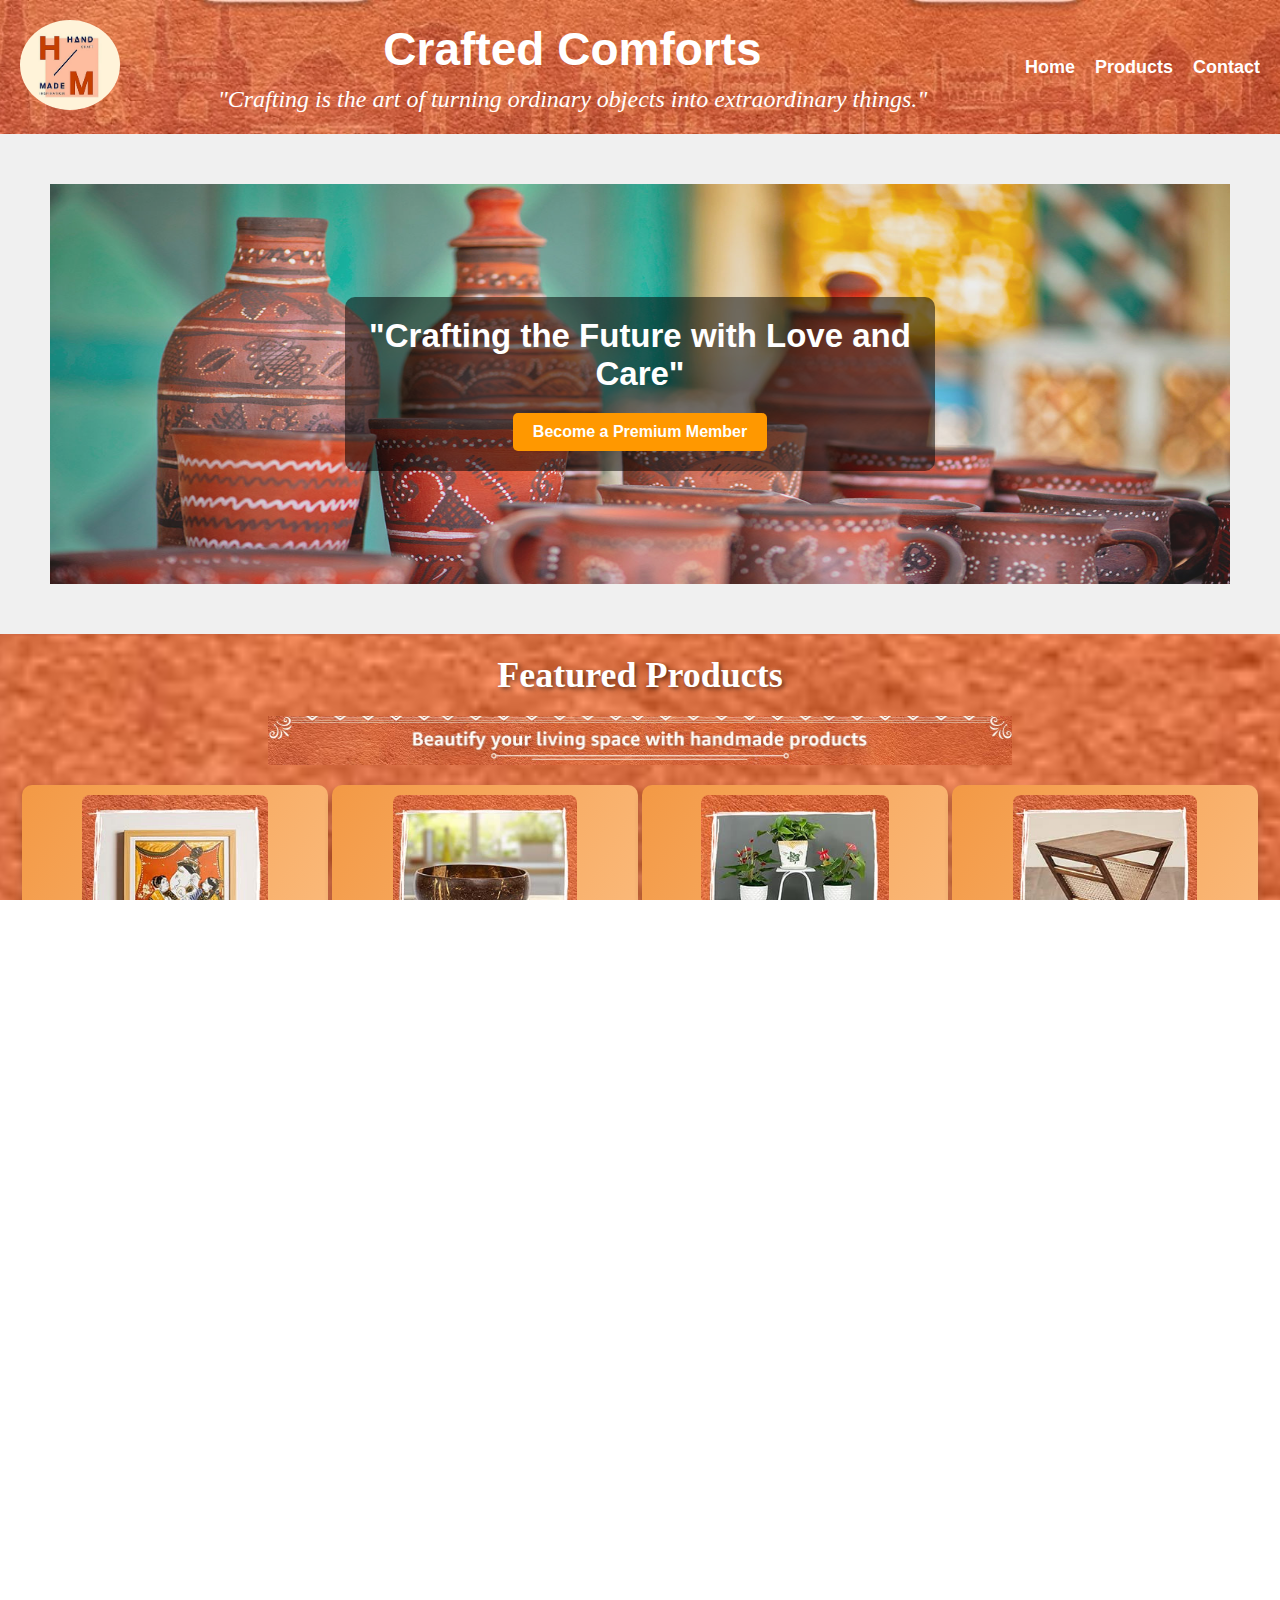
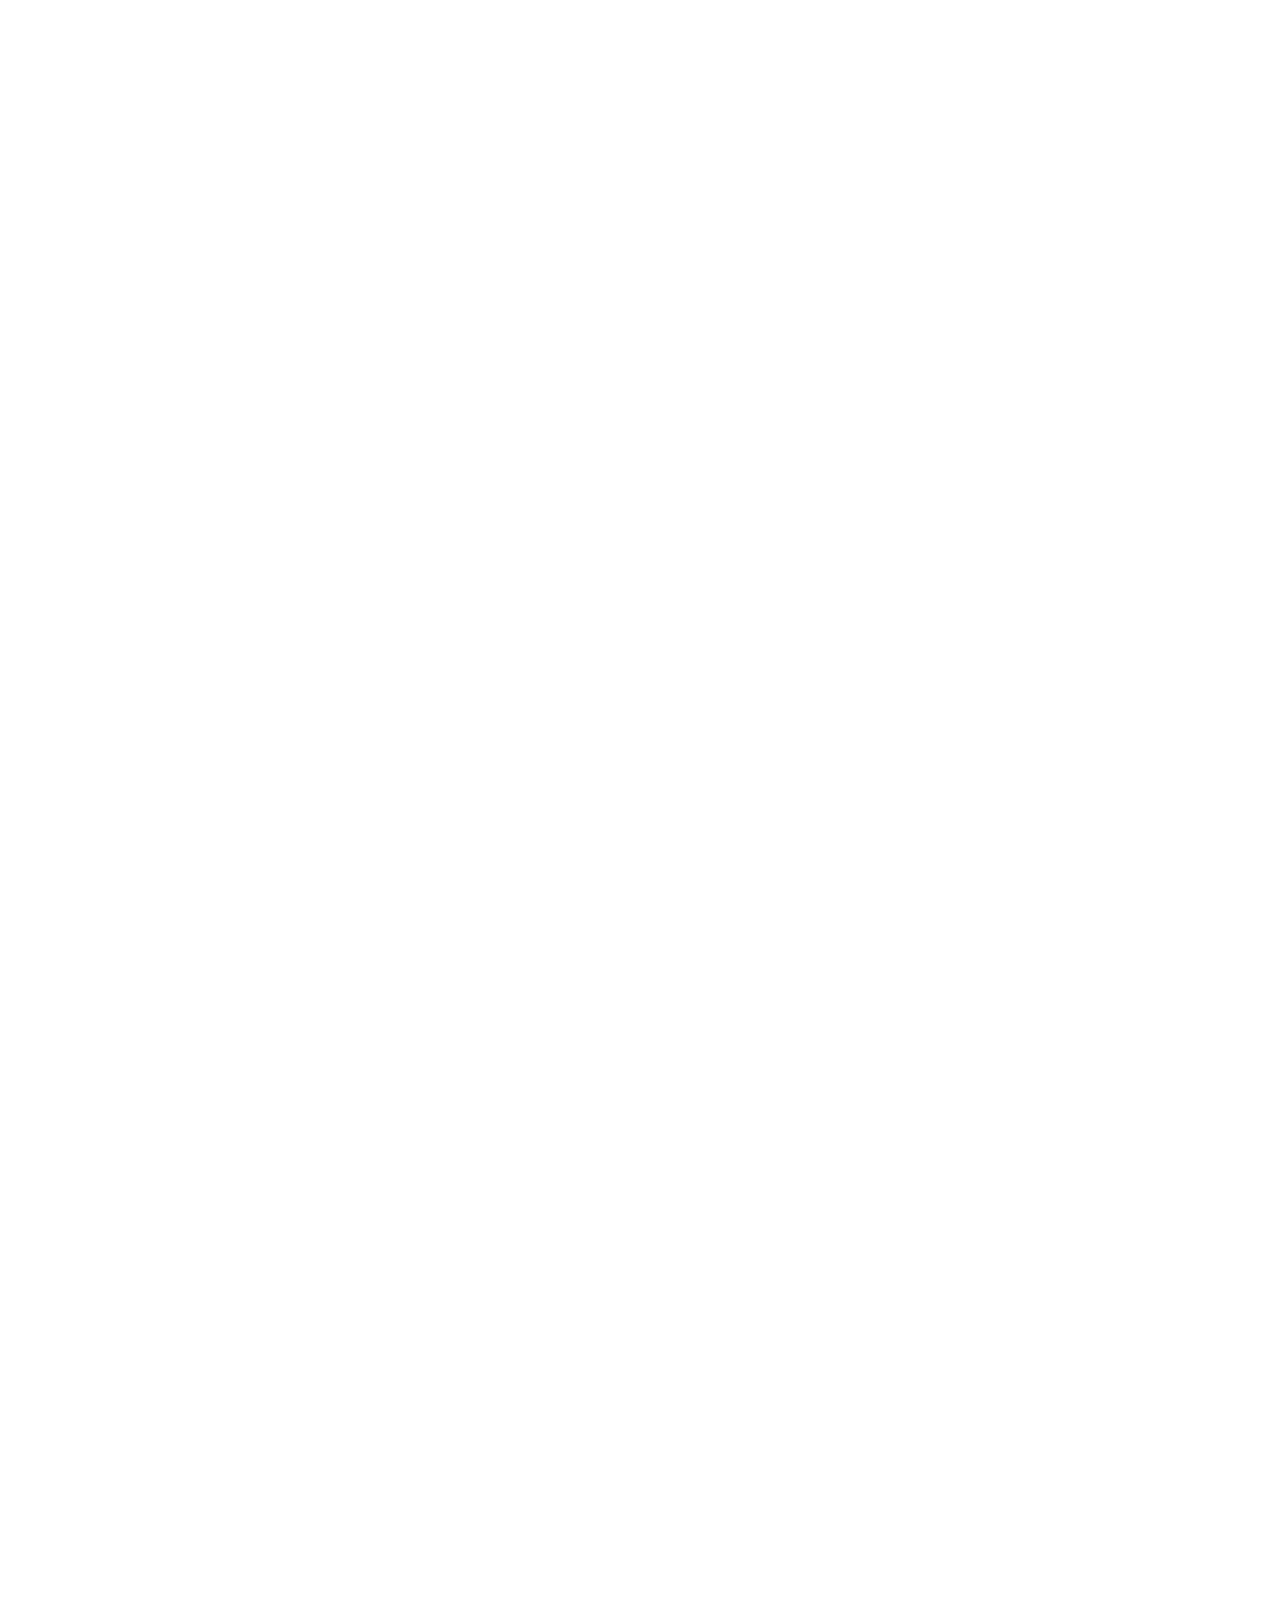
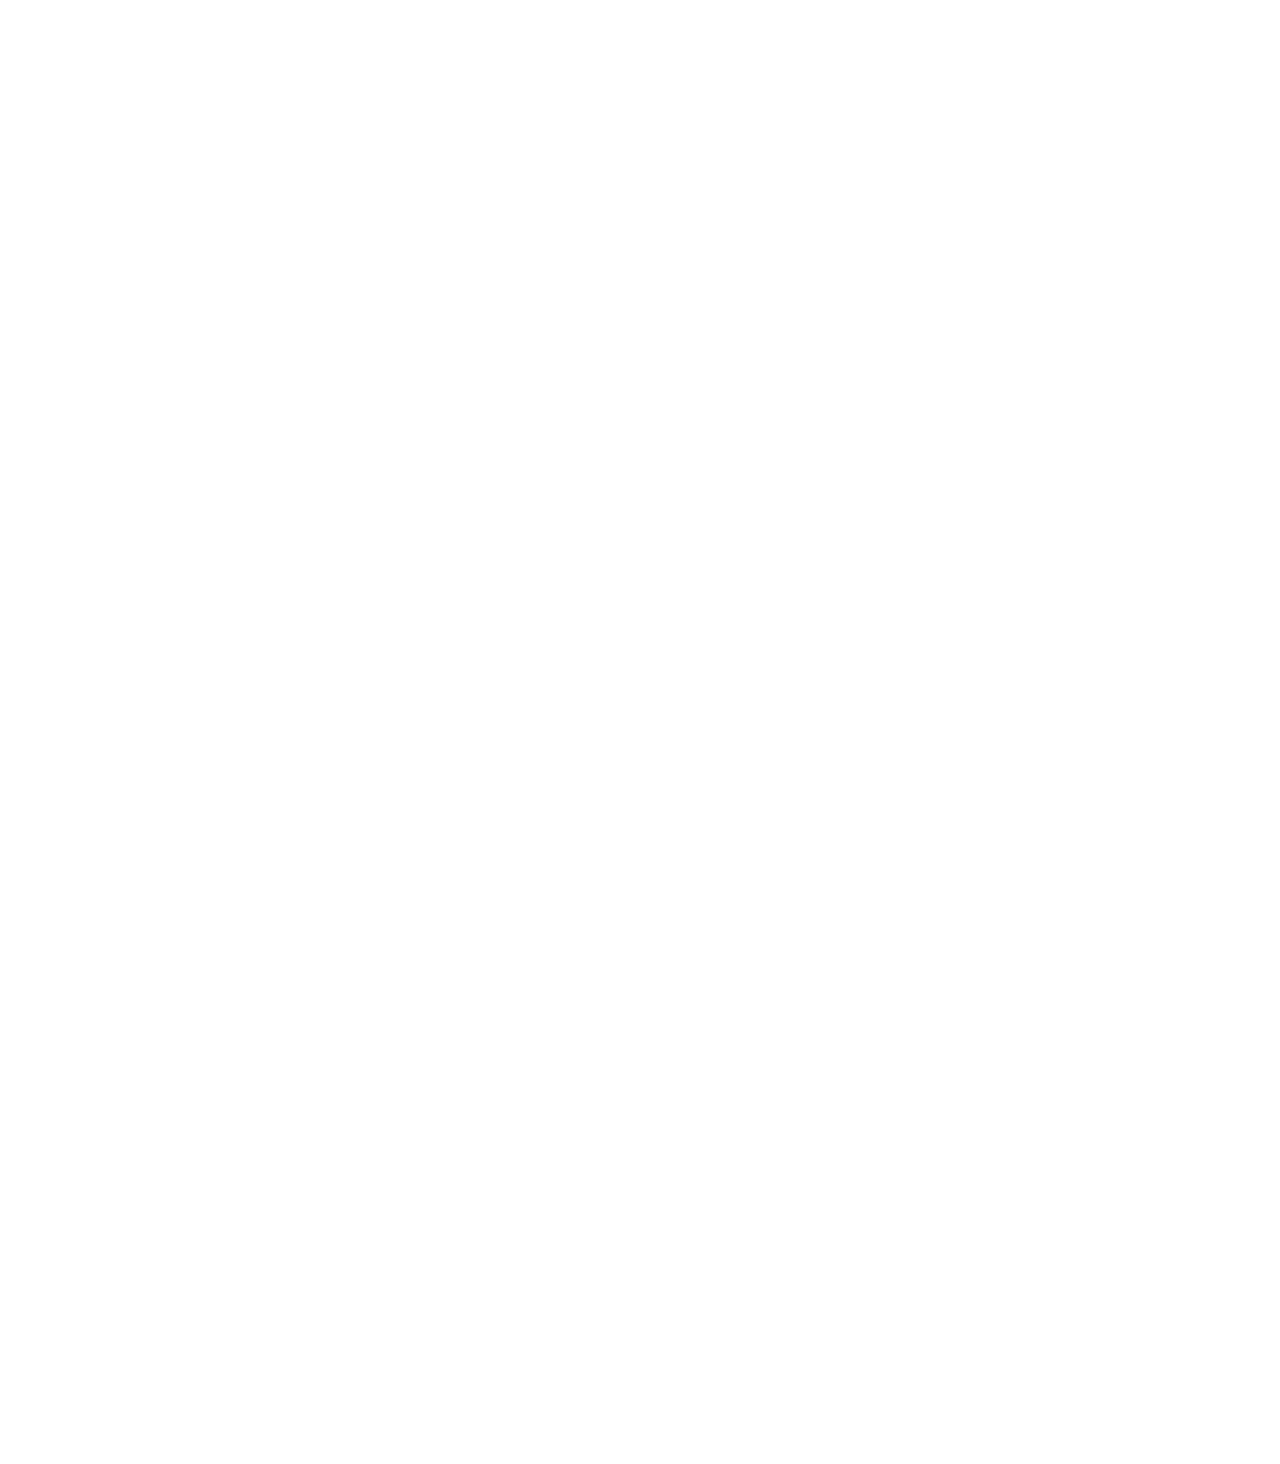
<file: index.html>
<!DOCTYPE html>
<html lang="en">
<head>
    <meta charset="UTF-8">
    <meta name="viewport" content="width=device-width, initial-scale=1.0"> <!-- This line here -->
    <title>Handmade Crafts</title>
    
    <link rel="stylesheet" href="styles.css">
</head>
<body>
        <header>
            <div class="logo">
                <img src="images/logo.jpg" alt="Logo">
            </div>
            <div class="title">
                <h1>Crafted Comforts</h1>
                <p class="quote">"Crafting is the art of turning ordinary objects into extraordinary things."</p>
            </div>
            <nav>
                <ul> 
                    <li><a href="#home">Home</a></li>
                    <li><a href="#new-arrivals">Products</a></li>
                    <li><a href="#contact">Contact</a></li>
    
                </ul>
            </nav>
        </header>

    <!-- Home Section -->
    <section id="home">
        <!-- Hero Section -->
        <div class="hero">
            <div class="hero-image">
                <img src="images/hero.jpg" alt="Handmade Crafts Image">
                <div class="hero-overlay">
                    <h2>"Crafting the Future with Love and Care"</h2>
                    <a href="#" class="cta-button">Become a Premium Member</a>
                </div>
            </div>
        </div>
    </section>

        <!-- Featured Products Section -->
        <section id="featured">
            <div class="featured-header">
                <h1 class="featured-title">Featured Products</h1>
                <img src="images/feature_title.jpg" alt="Featured Header Image">
            </div>
            <div class="featured-items">
                <div class="featured-item">
                    <a href="product1.html">
                        <img src="images/p1.jpg" alt="Product 1">
                    </a>
                    <p><i><b>"In the chaos of life, find your calm with this beautiful creation."</b></i></p>
                    <p>Discover affordable artistry with this handcrafted wooden vase, adding natural elegance and timeless beauty to any decor while supporting sustainable craftsmanship.</p>
                </div>
                <div class="featured-item">
                    <a href="product2.html">
                        <img src="images/p2.jpg" alt="Product 2">
                    </a>
                    <p><i><b>"In every mealtime tale, these essentials never fail."</b></i></p>
                    <p>Discover artistry in this handcrafted wooden vase, adding natural elegance and timeless beauty to any decor while supporting sustainable craftsmanship.</p>
                </div>
                <div class="featured-item">
                    <a href="product3.html">
                        <img src="images/p3.jpg" alt="Product 3">
                    </a>
                    <p><i><b>"Awaken your space with nature's grace, where plants and planters bring peace to every corner."</b></i></p>
                    <p>Explore the beauty of nature with our meticulously selected plants and artisan-crafted planters, enhancing your space with greenery that complements any style.</p>
                </div>
                <div class="featured-item">
                    <a href="product4.html">
                        <img src="images/p4.jpg" alt="Product 4">
                    </a>
                    <p><i><b>"Where quality meets design, furniture that makes living worthwhile."</b></i></p>
                    <p>Experience the art of living with furniture that embodies craftsmanship, creating spaces that resonate with comfort, luxury, and personal expression.</p>
                </div>                
            </div>
        </section>

       
   <!-- new-arrivals section -->
        <section id="new-arrivals">
            <h2 class="section-title">New Arrivals</h2>
            <div class="new-products-container">
                <button class="scroll-button left-button">&#9664;</button>
                <div class="new-products-scroll">
                    <div class="new-product">
                        <img src="images/new_a8.jpg" alt="New Product 1">
                        <h3>Vase</h3>
                        <p>$50.99</p>
                        <p>⭐⭐⭐⭐⭐</p>
                        <button class="add-to-cart" data-name="Vase" data-price="50.99">Add to Cart</button>
                    </div>
                    
                    <div class="new-product">
                        
                        <img src="images/new_a2.jpg" alt="New Product 2">
                        <h3>Carpet</h3>
                        <p>$29.99</p>
                        <p>⭐⭐⭐⭐</p>
                        <button class="add-to-cart" data-name="Carpet" data-price="29.99">Add to Cart</button>
                    </div>
                    <div class="new-product">
                        <img src="images/new_a3.jpg" alt="New Product 3">
                        <h3>Wooden Vessel</h3>
                        <p>$39.99</p>
                        <p>⭐⭐⭐⭐⭐</p>
                        <button class="add-to-cart" data-name="Wooden Vessel" data-price="39.99">Add to Cart</button>
                    </div>
                    <div class="new-product">
                        <img src="images/new_a1.jpg" alt="New Product 4">
                        <h3>Moonj Basketry</h3>
                        <p>$49.99</p>
                        <p>⭐⭐⭐⭐⭐</p>
                        <button class="add-to-cart" data-name="Moonj Basketry" data-price="49.99">Add to Cart</button>
                    </div>
                    <div class="new-product">
                        <img src="images/new_a7.jpg" alt="New Product 5">
                        <h3>Pen stand</h3>
                        <p>$19.99</p>
                        <p>⭐⭐⭐</p>
                        <button class="add-to-cart" data-name="Pen stand" data-price="19.99">Add to Cart</button>
                    </div>
                    <div class="new-product">
                        <img src="images/new_a6.jpg" alt="New Product 6">
                        <h3>Showpiece</h3>
                        <p>$51.99</p>
                        <p>⭐⭐⭐⭐</p>
                        <button class="add-to-cart" data-name="Showpiece" data-price="51.99">Add to Cart</button>
                    </div>
                    <div class="new-product">
                        <img src="images/new_a4.jpg" alt="New Product 7">
                        <h3>Carpet</h3>
                        <p>$79.99</p>
                        <p>⭐⭐⭐⭐⭐</p>
                        <button class="add-to-cart" data-name="Carpet" data-price="79.99">Add to Cart</button>
                    </div>
                    <div class="new-product">
                        <img src="images/new_a5.jpg" alt="New Product 8">
                        <h3>Musician Key Holder</h3>
                        <p>$89.99</p>
                        <p>⭐⭐⭐⭐</p>
                        <button class="add-to-cart" data-name="Musician Key Holder" data-price="89.99">Add to Cart</button>
                    </div>
                </div>
                <button class="scroll-button right-button">&#9654;</button>
            </div>
            
        </section>
  

        <!-- About Us Section -->
        <section class="about">
            <div class="image-slider">
                <img src="images/ab1.jpg" alt="Slider Image 1">
                <img src="images/ab2.jpg" alt="Slider Image 2">
                <img src="images/ab3.jpg" alt="Slider Image 2">
                <img src="images/ab4.jpg" alt="Slider Image 2">
                <img src="images/ab5.jpg" alt="Slider Image 3">
            </div>
            <div class="text-box">
                <h2>About Us</h2>
                <p>Welcome to <b>"Crafted Comforts"</b>, where creativity and craftsmanship converge. We are passionate artisans dedicated to crafting unique handmade items that add charm and beauty to everyday life. Each piece is meticulously created with love and attention to detail, showcasing our commitment to quality.</p>
                <br>
                <p>Our collection spans a diverse range of handmade crafts, including intricately woven textiles and delicately sculpted ceramics, all crafted from the finest materials with expert skill. We believe in the inherent beauty of handmade goods—they tell stories, evoke emotions, and forge connections with the hands that created them.</p>
                <br>
                <p>Whether you're searching for a meaningful gift or a special treat for yourself, our carefully curated selection offers something for every occasion and style. Explore our online gallery to discover our latest creations, each designed to inspire and delight.</p>
                <br>
                <p>Thank you for visiting <b>Crafted Comforts</b>. We invite you to experience the artistry of handmade crafts and to enjoy the satisfaction of owning something truly unique. For inquiries or custom orders, please don't hesitate to contact us. We look forward to hearing from you and helping you find the perfect piece.</p>
            </div>
        </section>
   

    <!-- Products Section -->
    <section id="products">
        <h2 id="products-title">Products</h2>
        <div class="product-grid">
            <div class="product-item">
                <img src="images/sec4.jpg" alt="Product 1">
            </div>
            <div class="product-item">
                <img src="images/sec2.jpg" alt="Product 2">
            </div>
            <div class="product-item">
                <img src="images/sec1.jpg" alt="Product 3">
            </div>
            <div class="product-item">
                <img src="images/sec3.jpg" alt="Product 4">
            </div>
        </div>
    </section>
    
    <!-- contact section -->
    <section id="contact">
        <h2>Contact</h2>
        <p>Contact us for more information.</p>
        <form id="contact-form">
            <label for="name">Name</label>
            <input type="text" id="name" name="name" placeholder="Enter your Name">
    
            <label for="email">Email</label>
            <input type="email" id="email" name="email" placeholder="Enter the Email">
    
            <label for="message">Message</label>
            <textarea id="message" name="message" rows="4" placeholder="We'd love to hear from you. Please fill out the message box"></textarea>
    
            <button type="submit">Submit</button>
        </form>
    </section>


    <!-- footer section -->
    <footer>
        <div class="social-icons">
            <a href="https://www.facebook.com/yourpage" target="_blank" rel="noopener noreferrer">
                <img src="images/fb.png" alt="Facebook" class="social-media-icon" data-platform="Facebook">
            </a>
            <a href="https://www.instagram.com/yourpage" target="_blank" rel="noopener noreferrer">
                <img src="images/ig.jpeg" alt="Instagram" class="social-media-icon" data-platform="Instagram">
            </a>
            <a href="https://twitter.com/yourpage" target="_blank" rel="noopener noreferrer">
                <img src="images/tw.png" alt="Twitter" class="social-media-icon" data-platform="Twitter">
            </a>
        </div>
        <a href="#" id="back-to-top" aria-label="Back to top">Back to Top</a>
    </footer>
    
    <script src="scripts.js"></script>
</body>
</html>
</file>
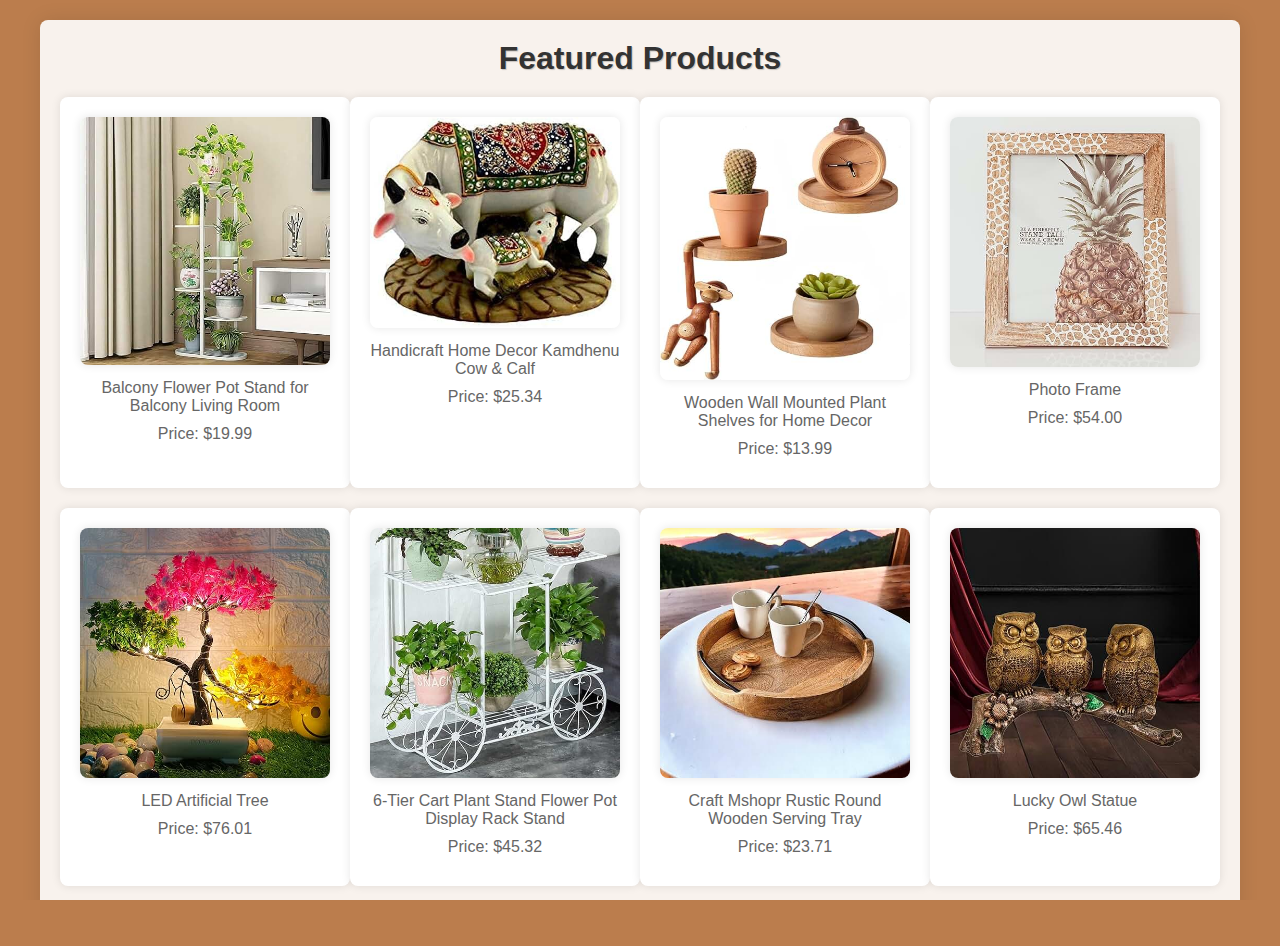
<file: product1.html>
<!DOCTYPE html>
<html lang="en">
<head>
    <meta charset="UTF-8">
    <meta name="viewport" content="width=device-width, initial-scale=1.0">
    <title>Product 1 - Details</title>
    <link rel="stylesheet" href="styles.css">
    <style>
        * {
            margin: 0;
            padding: 0;
            box-sizing: border-box;
        }

        body {
            font-family: Arial, sans-serif;
            background-color: #bb7d4d;
            color: #333;
            background-image: url('https://source.unsplash.com/1600x900/?product');
            background-size: cover;
            background-position: center;
        }

        .container {
            max-width: 1200px;
            margin: 20px auto;
            padding: 20px;
            background-color: rgba(255, 255, 255, 0.9);
            border-radius: 8px;
            box-shadow: 0 0 20px rgba(0, 0, 0, 0.1);
            overflow: hidden;
        }

        .row {
            display: flex;
            justify-content: space-between;
            margin-bottom: 20px;
        }

        .card {
            flex: 1;
            background-color: #fff;
            padding: 20px;
            border-radius: 8px;
            box-shadow: 0 0 10px rgba(0, 0, 0, 0.1);
            transition: transform 0.3s ease;
        }

        .card:hover {
            transform: translateY(-5px);
        }

        .card img {
            width: 100%;
            border-radius: 8px;
            margin-bottom: 10px;
            box-shadow: 0 0 10px rgba(0, 0, 0, 0.1);
        }

        .card-details {
            text-align: center;
        }

        .card-details p {
            margin-bottom: 10px;
            color: #666;
        }

        h1 {
            text-align: center;
            margin-bottom: 20px;
            color: #333;
            text-shadow: 1px 1px 1px rgba(0, 0, 0, 0.2);
        }
    </style>
</head>
<body>
    <div class="container">
        <h1>Featured Products</h1>
        <div class="row">
            <div class="card">
                <img src="images/home_decor1.jpg" alt="Product 1">
                <div class="card-details">
                    <p>Balcony Flower Pot Stand for Balcony Living Room</p>
                    <p>Price: $19.99</p>
                </div>
            </div>
            <div class="card">
                <img src="images/home_decor2.jpg" alt="Product 2">
                <div class="card-details">
                    <p>Handicraft Home Decor Kamdhenu Cow & Calf</p>
                    <p>Price: $25.34</p>
                </div>
            </div>
            <div class="card">
                <img src="images/home_decor3.jpg" alt="Product 3">
                <div class="card-details">
                    <p>Wooden Wall Mounted Plant Shelves for Home Decor</p>
                    <p>Price: $13.99</p>
                </div>
            </div>
            <div class="card">
                <img src="images/home_decor4.jpg" alt="Product 4">
                <div class="card-details">
                    <p>Photo Frame</p>
                    <p>Price: $54.00</p>
                </div>
            </div>
        </div>
        <div class="row">
            <div class="card">
                <img src="images/home_decor5.jpg" alt="Product 5">
                <div class="card-details">
                    <p>LED Artificial Tree</p>
                    <p>Price: $76.01</p>
                </div>
            </div>
            <div class="card">
                <img src="images/home_decor6.jpg" alt="Product 6">
                <div class="card-details">
                    <p>6-Tier Cart Plant Stand Flower Pot Display Rack Stand</p>
                    <p>Price: $45.32</p>
                </div>
            </div>
            <div class="card">
                <img src="images/home_decor7.jpg" alt="Product 7">
                <div class="card-details">
                    <p>Craft Mshopr Rustic Round Wooden Serving Tray</p>
                    <p>Price: $23.71</p>
                </div>
            </div>
            <div class="card">
                <img src="images/home_decor8.jpg" alt="Product 8">
                <div class="card-details">
                    <p>Lucky Owl Statue</p>
                    <p>Price: $65.46</p>
                </div>
            </div>
        </div>
    </div>
</body>
</html>
</file>
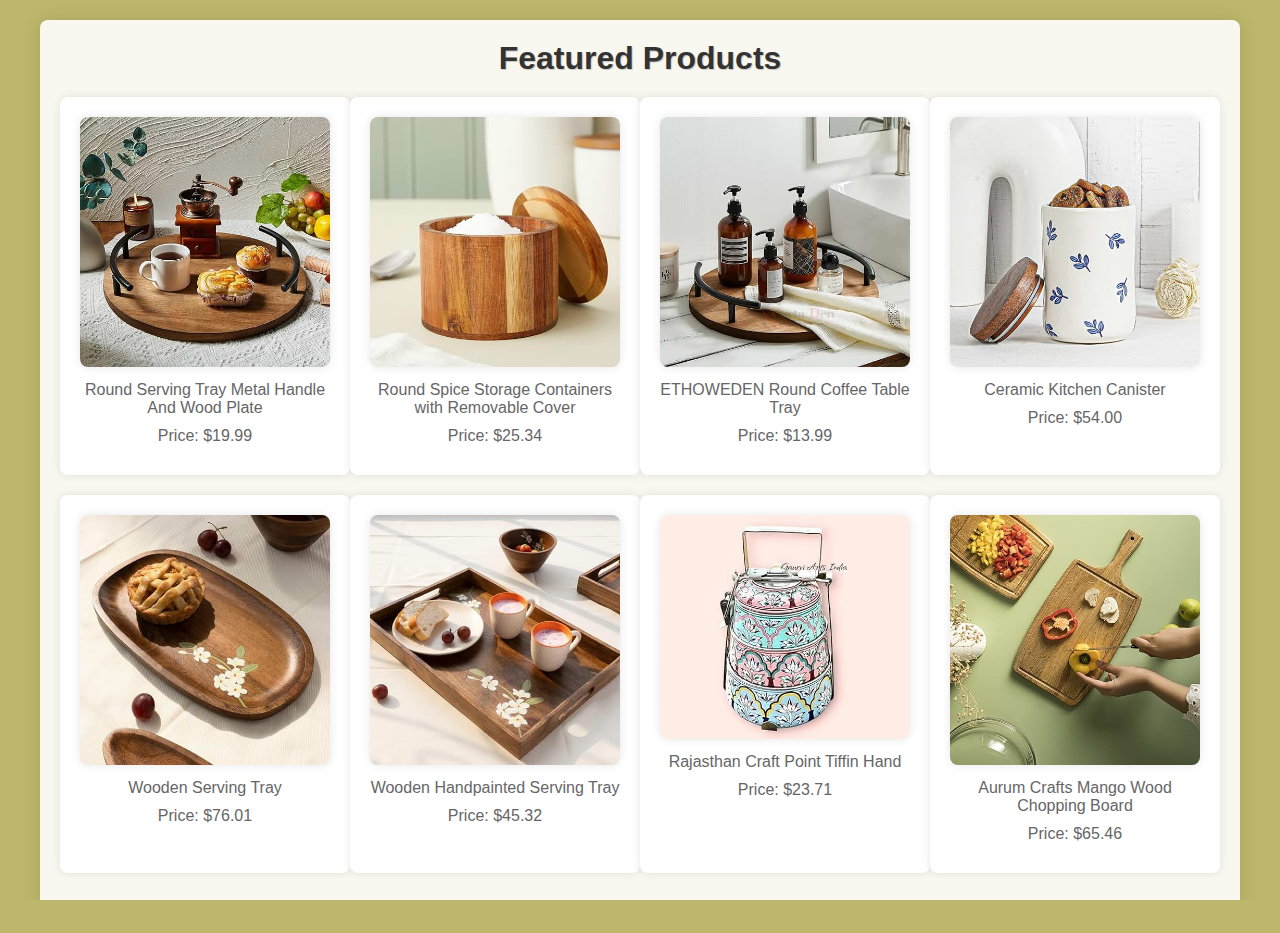
<file: product2.html>
<!DOCTYPE html>
<html lang="en">
<head>
    <meta charset="UTF-8">
    <meta name="viewport" content="width=device-width, initial-scale=1.0">
    <title>Product 2 - Details</title>
    <link rel="stylesheet" href="styles.css">
    <style>
        * {
            margin: 0;
            padding: 0;
            box-sizing: border-box;
        }

        body {
            font-family: Arial, sans-serif;
            background-color: darkkhaki;
            color: #333;
            background-image: url('https://source.unsplash.com/1600x900/?product');
            background-size: cover;
            background-position: center;
        }

        .container {
            max-width: 1200px;
            margin: 20px auto;
            padding: 20px;
            background-color: rgba(255, 255, 255, 0.9);
            border-radius: 8px;
            box-shadow: 0 0 20px rgba(0, 0, 0, 0.1);
            overflow: hidden;
        }

        .row {
            display: flex;
            justify-content: space-between;
            margin-bottom: 20px;
        }

        .card {
            flex: 1;
            background-color: #fff;
            padding: 20px;
            border-radius: 8px;
            box-shadow: 0 0 10px rgba(0, 0, 0, 0.1);
            transition: transform 0.3s ease;
        }

        .card:hover {
            transform: translateY(-5px);
        }

        .card img {
            width: 100%;
            border-radius: 8px;
            margin-bottom: 10px;
            box-shadow: 0 0 10px rgba(0, 0, 0, 0.1);
        }

        .card-details {
            text-align: center;
        }

        .card-details p {
            margin-bottom: 10px;
            color: #666;
        }

        h1 {
            text-align: center;
            margin-bottom: 20px;
            color: #333;
            text-shadow: 1px 1px 1px rgba(0, 0, 0, 0.2);
        }
    </style>
</head>
<body>
    <div class="container">
        <h1>Featured Products</h1>
        <div class="row">
            <div class="card">
                <img src="images/kitchen_1.jpg" alt="Product 1">
                <div class="card-details">
                    <p>Round Serving Tray Metal Handle And Wood Plate</p>
                    <p>Price: $19.99</p>
                </div>
            </div>
            <div class="card">
                <img src="images/kitchen_2.jpg" alt="Product 2">
                <div class="card-details">
                    <p>Round Spice Storage Containers with Removable Cover</p>
                    <p>Price: $25.34</p>
                </div>
            </div>
            <div class="card">
                <img src="images/kitchen_3.jpg" alt="Product 3">
                <div class="card-details">
                    <p>ETHOWEDEN Round Coffee Table Tray</p>
                    <p>Price: $13.99</p>
                </div>
            </div>
            <div class="card">
                <img src="images/kitchen_4.jpg" alt="Product 4">
                <div class="card-details">
                    <p>Ceramic Kitchen Canister</p>
                    <p>Price: $54.00</p>
                </div>
            </div>
        </div>
        <div class="row">
            <div class="card">
                <img src="images/kitchen_5.jpg" alt="Product 5">
                <div class="card-details">
                    <p>Wooden Serving Tray</p>
                    <p>Price: $76.01</p>
                </div>
            </div>
            <div class="card">
                <img src="images/kitchen_6.jpg" alt="Product 6">
                <div class="card-details">
                    <p>Wooden Handpainted Serving Tray</p>
                    <p>Price: $45.32</p>
                </div>
            </div>
            <div class="card">
                <img src="images/kitchen_7.jpg" alt="Product 7">
                <div class="card-details">
                    <p>Rajasthan Craft Point Tiffin Hand</p>
                    <p>Price: $23.71</p>
                </div>
            </div>
            <div class="card">
                <img src="images/kitchen_8.jpg" alt="Product 8">
                <div class="card-details">
                    <p>Aurum Crafts Mango Wood Chopping Board</p>
                    <p>Price: $65.46</p>
                </div>
            </div>
        </div>
    </div>
</body>
</html>
</file>
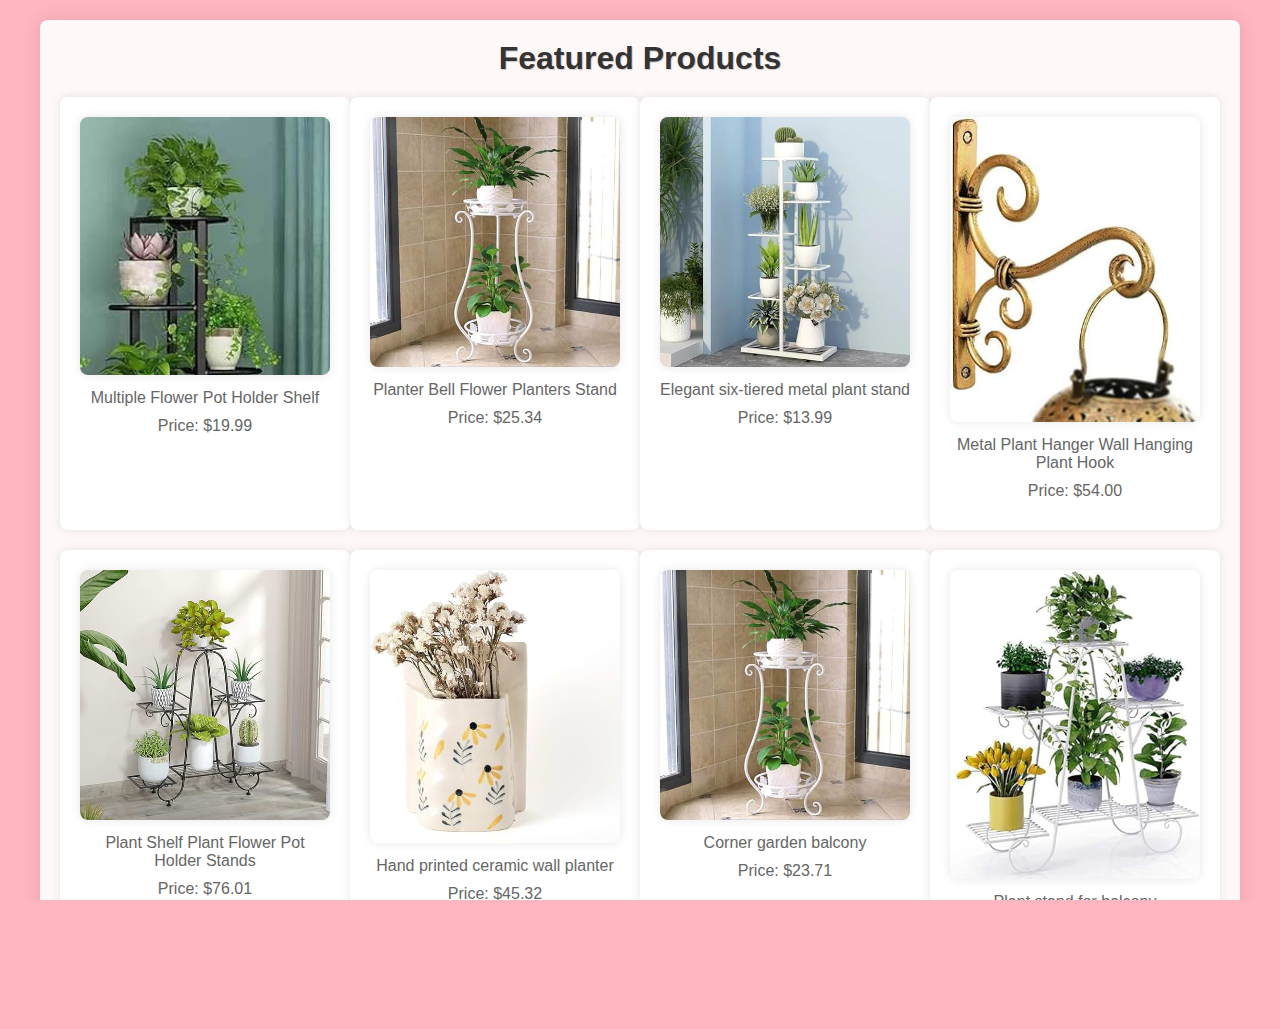
<file: product3.html>
<!DOCTYPE html>
<html lang="en">
<head>
    <meta charset="UTF-8">
    <meta name="viewport" content="width=device-width, initial-scale=1.0">
    <title>Product 2 - Details</title>
    <link rel="stylesheet" href="styles.css">
    <style>
        * {
            margin: 0;
            padding: 0;
            box-sizing: border-box;
        }

        body {
            font-family: Arial, sans-serif;
            background-color: lightpink;
            background-image: url('https://source.unsplash.com/1600x900/?product');
            background-size: cover;
            background-position: center;
            color: #333;
        }

        .container {
            max-width: 1200px;
            margin: 20px auto;
            padding: 20px;
            background-color: rgba(255, 255, 255, 0.9);
            border-radius: 8px;
            box-shadow: 0 0 20px rgba(0, 0, 0, 0.1);
            overflow: hidden;
        }

        .row {
            display: flex;
            justify-content: space-between;
            margin-bottom: 20px;
        }

        .card {
            flex: 1;
            background-color: #fff;
            padding: 20px;
            border-radius: 8px;
            box-shadow: 0 0 10px rgba(0, 0, 0, 0.1);
            transition: transform 0.3s ease;
        }

        .card:hover {
            transform: translateY(-5px);
        }

        .card img {
            width: 100%;
            border-radius: 8px;
            margin-bottom: 10px;
            box-shadow: 0 0 10px rgba(0, 0, 0, 0.1);
        }

        .card-details {
            text-align: center;
        }

        .card-details p {
            margin-bottom: 10px;
            color: #666;
        }

        h1 {
            text-align: center;
            margin-bottom: 20px;
            color: #333;
            text-shadow: 1px 1px 1px rgba(0, 0, 0, 0.2);
        }
    </style>
</head>
<body>
    <div class="container">
        <h1>Featured Products</h1>
        <div class="row">
            <div class="card">
                <img src="images/plant_1.jpg" alt="Product 1">
                <div class="card-details">
                    <p>Multiple Flower Pot Holder Shelf</p>
                    <p>Price: $19.99</p>
                </div>
            </div>
            <div class="card">
                <img src="images/plant_2.jpg" alt="Product 2">
                <div class="card-details">
                    <p>Planter Bell Flower Planters Stand</p>
                    <p>Price: $25.34</p>
                </div>
            </div>
            <div class="card">
                <img src="images/plant_3.jpg" alt="Product 3">
                <div class="card-details">
                    <p>Elegant six-tiered metal plant stand</p>
                    <p>Price: $13.99</p>
                </div>
            </div>
            <div class="card">
                <img src="images/plant_4.jpg" alt="Product 4">
                <div class="card-details">
                    <p>Metal Plant Hanger Wall Hanging Plant Hook</p>
                    <p>Price: $54.00</p>
                </div>
            </div>
        </div>
        <div class="row">
            <div class="card">
                <img src="images/plant_5.jpg" alt="Product 5">
                <div class="card-details">
                    <p>Plant Shelf Plant Flower Pot Holder Stands</p>
                    <p>Price: $76.01</p>
                </div>
            </div>
            <div class="card">
                <img src="images/plant_6.jpg" alt="Product 6">
                <div class="card-details">
                    <p>Hand printed ceramic wall planter</p>
                    <p>Price: $45.32</p>
                </div>
            </div>
            <div class="card">
                <img src="images/plant_7.jpg" alt="Product 7">
                <div class="card-details">
                    <p>Corner garden balcony</p>
                    <p>Price: $23.71</p>
                </div>
            </div>
            <div class="card">
                <img src="images/plant_8.jpg" alt="Product 8">
                <div class="card-details">
                    <p>Plant stand for balcony</p>
                    <p>Price: $65.46</p>
                </div>
            </div>
        </div>
    </div>
</body>
</html>
</file>
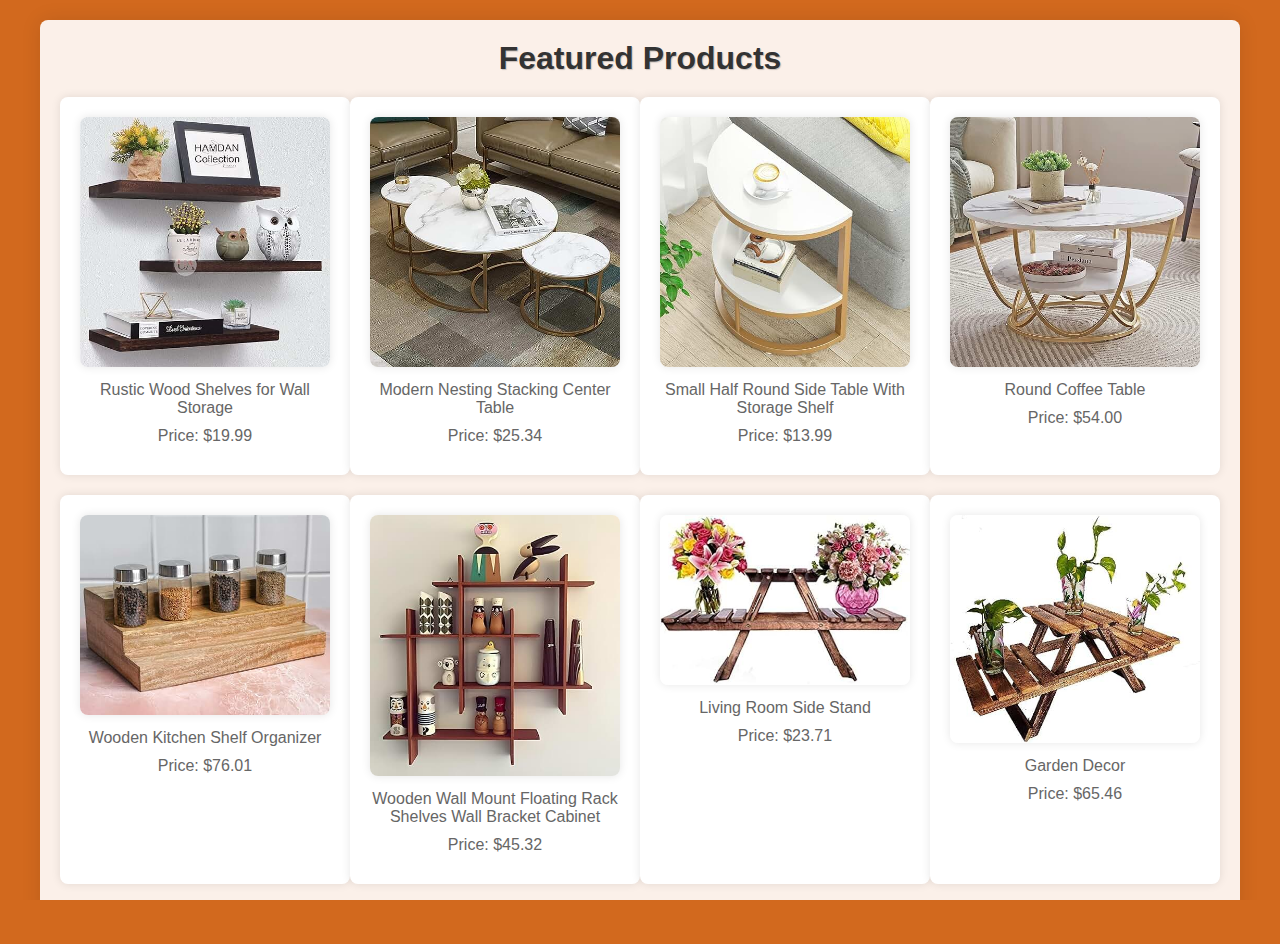
<file: product4.html>
<!DOCTYPE html>
<html lang="en">
<head>
    <meta charset="UTF-8">
    <meta name="viewport" content="width=device-width, initial-scale=1.0">
    <title>Product 2 - Details</title>
    <link rel="stylesheet" href="styles.css"> <!-- Link to your external CSS file -->
    <style>
        /* Inline styles for demonstration; ideally, use an external stylesheet */
        * {
            margin: 0;
            padding: 0;
            box-sizing: border-box;
        }

        body {
            font-family: Arial, sans-serif;
            background-color:chocolate;
            /* background-image: url(images/header.jpg); */
            color: #333;
            background-image: url('https://source.unsplash.com/1600x900/?product'); /* Background image from Unsplash (replace with your own) */
            background-size: cover;
            background-position: center;
        }

        .container {
            max-width: 1200px;
            margin: 20px auto;
            padding: 20px;
            background-color: rgba(255, 255, 255, 0.9); /* Semi-transparent white background */
            border-radius: 8px;
            box-shadow: 0 0 20px rgba(0, 0, 0, 0.1); /* Soft shadow */
            overflow: hidden; /* Prevents shadow from being cut off */
        }

        .row {
            display: flex;
            justify-content: space-between;
            margin-bottom: 20px;
        }

        .card {
            flex: 1;
            background-color: #fff;
            padding: 20px;
            border-radius: 8px;
            box-shadow: 0 0 10px rgba(0, 0, 0, 0.1);
            transition: transform 0.3s ease;
        }

        .card:hover {
            transform: translateY(-5px);
        }

        .card img {
            width: 100%;
            border-radius: 8px;
            margin-bottom: 10px;
            box-shadow: 0 0 10px rgba(0, 0, 0, 0.1);
        }

        .card-details {
            text-align: center;
        }

        .card-details p {
            margin-bottom: 10px;
            color: #666;
        }

        h1 {
            text-align: center;
            margin-bottom: 20px;
            color: #333;
            text-shadow: 1px 1px 1px rgba(0, 0, 0, 0.2); /* Text shadow for contrast */
        }
    </style>
</head>
<body>
    <div class="container">
        <h1>Featured Products</h1>
        <div class="row">
            <div class="card">
                <img src="images/furniture_1.jpg" alt="Product 1">
                <div class="card-details">
                    <p> Rustic Wood Shelves for Wall Storage </p>
                    <p>Price: $19.99</p>
                </div>
            </div>
            <div class="card">
                <img src="images/furniture_2.jpg" alt="Product 1">
                <div class="card-details">
                    <p> Modern Nesting Stacking Center Table</p>
                    <p>Price: $25.34</p>
                </div>
            </div>
            <div class="card">
                <img src="images/furniture_3.jpg" alt="Product 1">
                <div class="card-details">
                    <p>Small Half Round Side Table With Storage Shelf</p>
                    <p>Price: $13.99</p>
                </div>
            </div>
            <div class="card">
                <img src="images/furniture_4.jpg" alt="Product 1">
                <div class="card-details">
                    <p>Round Coffee Table</p>
                    <p>Price: $54.00</p>
                </div>
            </div>
        </div>
        <div class="row">
            <div class="card">
                <img src="images/furniture_5.jpg" alt="Product 1">
                <div class="card-details">
                    <p>Wooden Kitchen Shelf Organizer</p>
                    <p>Price: $76.01</p>
                </div>
            </div>
            <div class="card">
                <img src="images/furniture_6.jpg" alt="Product 1">
                <div class="card-details">
                    <p>Wooden Wall Mount Floating Rack Shelves Wall Bracket Cabinet</p>
                    <p>Price: $45.32</p>
                </div>
            </div>
            <div class="card">
                <img src="images/furniture_7.jpg" alt="Product 1">
                <div class="card-details">
                    <p>Living Room Side Stand</p>
                    <p>Price: $23.71</p>
                </div>
            </div>
            <div class="card">
                <img src="images/furniture_8.jpg" alt="Product 1">
                <div class="card-details">
                    <p>Garden Decor</p>
                    <p>Price: $65.46</p>
                </div>
            </div>
        </div>
    </div>
</body>
</html>
</file>
<file: styles.css>
html, body {
    margin: 0;
    padding: 0;
    width: 100%;
    height: 100%;
    overflow-x: hidden; 
}

body, h1, h2, h3, p, ul, li, a {
    margin: 0;
    padding: 0;
    text-decoration: none;
    list-style: none;
    font-family: Arial, sans-serif;
}

header {
    display: flex;
    justify-content: space-between;
    align-items: center;
    padding: 20px;
    background-image: url('images/header.jpg'); 
    background-size: cover;
    background-position: center;
    color: white;
}

/* Logo styling */
.logo img {
    height: 90px;
    width: 100px;
    border-radius: 50%;
    size: 20cm;
}

/* Title styling */
.title h1 {
    font-size: 46px;
    font-weight: bold;
    margin: 0;
    text-align: center; 
}

.quote {
    font-family: 'Noto Serif Devanagari', serif; 
    font-style: italic;
    font-size: 1.5rem; 
    text-align: center;
    margin-top: 10px; 
    color: white; 
}

/* Navigation menu styling */
nav ul {
    display: flex;
    gap: 20px;
}

nav ul li a {
    color:white;
    font-size: 18px;
    font-weight: bold;
    transition: color 0.3s;
}

nav ul li a:hover {
    color: #ff9800; 
}

.hero {
    position: relative;
    height: 400px; 
    overflow: hidden;
}

.hero-image {
    width: 100%;
    height: 100%;
    position: relative;
}

.hero-image img {
    width: 100%;
    height: 100%;
    object-fit:fill; 
    opacity: 0.9; 
}
.hero-overlay {
    position: absolute;
    top: 50%;
    left: 50%;
    transform: translate(-50%, -50%);
    background-color: rgba(0, 0, 0, 0.514); 
    padding: 20px;
    border-radius: 10px;
    transition: background-color 0.5s ease-out;
}

.hero-overlay:hover {
    background-color: rgba(0, 0, 0, 0.007); 
}

.hero-overlay h2 {
    margin: 0 0 20px 0;
    font-size: 33px;
    color: white; 
}

.cta-button {
    display: inline-block;
    padding: 10px 20px;
    background-color: #ff9800;
    color: white;
    border-radius: 5px;
    font-size: 16px;
    font-weight: bold;
    text-decoration: none;
    transition: background-color 0.3s;
}

.cta-button {
    display: inline-block;
    padding: 10px 20px;
    background-color: #ff9800;
    color: white;
    border-radius: 5px;
    font-size: 16px;
    font-weight: bold;
    text-decoration: none;
    transition: background-color 0.3s;
}

.cta-button:hover {
    background-color: #e68900;
}

section {
    padding: 50px;
    text-align: center;
}

#home {
    background-color: #f0f0f0;
}

#products {
    background-color: #e0e0e0;
}

#contact {
    background-color: #d0d0d0;
}


/* Featured section styling */
#featured {
    padding: 20px 20px; 
    background-image: url('images/header.jpg');
    background-size: cover;
    background-position: center;
    text-align: center;
}

.featured-header {
    position: relative;
    max-width: 100%;
    height: auto;
}

.featured-title, h2#products-title {
    font-size: 36px;
    font-weight: bold;
    color: white;
    font-family: 'Pacifico', cursive; 
    text-shadow: 2px 2px 4px rgba(0, 0, 0, 0.5); 
    margin-bottom: 20px;
}

.featured-header img {
    display: block;
    margin: 0 auto;
    max-width: 60%;
    height: auto;
}

.featured-items {
    display: flex;
    justify-content: space-around;
    margin-top: 20px;
}

.featured-item {
    width: 23%;
    padding: 10px; 
    background-color: #f39945; 
    border-radius: 10px;
    box-shadow: 0 4px 8px rgba(0, 0, 0, 0.2); 
    transition: transform 0.3s ease, box-shadow 0.3s ease; 

    background-image: linear-gradient(to bottom right, #f39945, #ffcc99);
}

.featured-item:hover {
    transform: translateY(-10px);
    box-shadow: 0 8px 16px rgba(0, 0, 0, 0.3); 
}

.featured-item:hover {
    transform: translateY(-10px);
}

.featured-item img {
    max-width:70%;
    max-height: 300px; 
    display: block;
    margin: 0 auto;
    border-radius: 8px;
    margin-bottom: 10px;
    transition: transform 0.3s ease;
}

.featured-item:hover img {
    transform: scale(0.97); 
}

.featured-item p {
    font-size: 16px;
    line-height: 1.6;
    font-family:'Roboto', sans-serif; 
    color: #333; 
}

/* New Arrivals Section */
#new-arrivals {
    background-image: url('images/header.jpg'); 
    background-size: cover;
    background-position: center;
    padding: 50px 0; 
    color:white; 
    position: relative; 
}

.section-header {
    text-align: center;
    margin-bottom: 30px;
}

.section-title {
    font-size: 36px;
    font-weight: bold;
    font-family: 'Pacifico', cursive; 
    text-shadow: 2px 2px 4px rgba(0, 0, 0, 0.5);
    margin-bottom: 20px;
}

.new-products-container {
    display: flex;
    align-items: center;
    justify-content: center;
    overflow: hidden;
    position: relative;
}

.new-products-scroll {
    display: flex;
    overflow-x: auto;
    scroll-behavior: smooth;
    padding: 20px 0;
    width: 80%;
}

.new-product {
    flex: 0 0 auto;
    width: 200px;
    margin: 0 10px;
    padding: 20px;
    background: rgba(255, 255, 255, 0.8);
    color: #333;
    text-align: center;
    border-radius: 8px;
    box-shadow: 0 4px 6px rgba(0, 0, 0, 0.1);
}
.new-product img {
    width: 100%; 
    height: 50%;
    border-top-left-radius: 8px;
    border-top-right-radius: 8px;
    transition: transform 0.3s ease; 
}

.new-product:hover img {
    transform: scale(1.1); 
}



.add-to-cart {
    background-color: #333;
    color: #fff;
    border: none;
    padding: 10px 20px;
    margin-top: 10px;
    cursor: pointer;
    border-radius: 5px;
    transition: background-color 0.3s;
}

.add-to-cart:hover {
    background-color: #555;
}

.scroll-button {
    background: rgba(255, 255, 255, 0.7);
    border: none;
    color: #333;
    font-size: 2em;
    padding: 10px;
    cursor: pointer;
    border-radius: 50%;
    transition: background 0.3s;
    position: absolute;
    top: 50%;
    transform: translateY(-50%);
    z-index: 1;
}

.scroll-button:hover {
    background: rgba(255, 255, 255, 1);
}

.left-button {
    left: 20px;
}

.right-button {
    right: 20px;
}





/* New styles for the about section */
.about {
    display: flex;
    justify-content: space-between;
    align-items: flex-start; 
    padding: 50px;
    background-color: #f8dece;
}

.image-slider {
    flex: 0 0 calc(50% - 10px); 
    margin-right: 20px; 
}

.image-slider img {
    width: 100%;
    display: block;
    margin-bottom: 10px;
}

.text-box {
    flex: 1;
    padding: 20px;
    background-color: #f8db7c; 
    border-radius: 10px;
    text-align: left;
}

.text-box h2 {
    font-size: 24px;
    margin-bottom: 10px;
}

.text-box p {
    font-size: 16px;
    line-height: 1.6;
}


/* Grid layout for products */
/*product*/
#products {
    padding: 50px; 
    background-image: url('images/product_back.jpg'); 
    background-size: 100%; 
    opacity: 0.8;
    background-position: center;
    background-color: rgba(255, 255, 255, 0.7); 
    text-align: center;
    transition: background-size 0.5s ease; 
}

#products:hover {
    background-size: 110%; 
}

.product-grid {
    display: flex;
    flex-wrap: wrap;
    justify-content: center;
    gap: 20px;
}

.product-item {
    width: calc(40% - 20px); 
    margin-bottom: 20px;
    position: relative;
    overflow: hidden;
}

.product-item img {
    width: 100%;
    display: block;
    border-radius: 8px;
    box-shadow: 0 4px 8px rgba(0, 0, 0, 0.2); 
    transition: transform 0.3s ease, box-shadow 0.3s ease; 
}

.product-item::before {
    content: '';
    position: absolute;
    top: -75%;
    left: -75%;
    width: 150%;
    height: 150%;
    background: rgba(255, 255, 255, 0.5); 
    transform: rotate(45deg);
    transition: transform 0.5s ease-out;
    z-index: 1;
    opacity: 0;
}

.product-item:hover::before {
    transform: translate(-25%, -25%) rotate(45deg);
    opacity: 1;
}

.product-item:hover img {
    transform: translateY(-5px) scale(0.97); 
    box-shadow: 0 12px 24px rgba(0, 0, 0, 0.3); 
    filter: brightness(80%); 
}

.product-item:hover::after {
    content: '';
    position: absolute;
    top: 0;
    left: 0;
    width: 100%;
    height: 100%;
    background: rgba(241, 11, 34, 0.176); 
    z-index: 1;
    opacity: 0;
    transition: opacity 0.3s ease;
}

.product-item:hover::after {
    opacity: 1;
}

/* Contact form styling */
#contact {
    padding: 50px; 
    text-align: center;
    background-color: #f5b89065;
}

#contact h2 {
    font-size: 36px;
    font-weight: bold;
    margin-bottom: 20px;
    color: #333;
}

#contact p {
    font-size: 18px;
    margin-bottom: 30px;
    color: #666;
}
form {
    max-width: 600px;
    margin: 0 auto;
    padding: 30px;
    border-radius: 10px;
    box-shadow: 0 0 20px rgba(0, 0, 0, 0.1);
    position: relative; 
    overflow: hidden; 
}

/* Background image with opacity */
form::before {
    content: "";
    position: absolute;
    top: 0;
    left: 0;
    width: 100%;
    height: 100%;
    background-image: url('images/img11.jpg'); 
    background-size: cover;
    background-position: center;
    opacity: 0.9; 
    z-index: -1; 
}

form label {
    display: block;
    text-align: left;
    margin-bottom: 10px;
    font-weight: bold;
    color: white;
}

form input[type="text"],
form input[type="email"],
form textarea {
    width: calc(100% - 20px);
    padding: 10px;
    margin-bottom: 20px;
    border: 1px solid #cccccc;
    border-radius: 5px;
    font-size: 16px;
}

form textarea {
    height: 150px; 
}

form button[type="submit"] {
    background-color: #ff9800;
    color: #ffffff;
    border: none;
    padding: 12px 20px;
    font-size: 18px;
    font-weight: bold;
    border-radius: 5px;
    cursor: pointer;
    transition: background-color 0.3s;
}

form button[type="submit"]:hover {
    background-color: #e68900;
}

.error-message {
    color: #f44336;
    margin-top: 5px;
    font-size: 14px;
}

/* Placeholder animation */
input[type="text"]:not(:placeholder-shown),
input[type="email"]:not(:placeholder-shown),
textarea:not(:placeholder-shown) {
    transition: border-color 0.3s, box-shadow 0.3s;
    border-color: #ddd;
}

input[type="text"]:not(:placeholder-shown):focus,
input[type="email"]:not(:placeholder-shown):focus,
textarea:not(:placeholder-shown):focus {
    border-color: #ff9800; 
    box-shadow: 0 0 5px rgba(255, 152, 0, 0.5); 
}


/* Footer styles */
footer {
    background-image: url(images/bg_footer1.png);
    color: #fff;
    padding: 20px;
    text-align: center;
    position: relative;
    bottom: 0;
    width: 100%;
}

/* Social media icons */
.social-icons {
    margin-bottom: 10px;
}

.social-icons a {
    display: inline-block;
    margin: 0 10px;
}

.social-icons img {
    width: 30px;
    height: 30px;
    border-radius: 50%;
    transition: transform 0.3s ease, filter 0.3s ease;
}

.social-icons img:hover {
    transform: scale(1.2);
    filter: brightness(1.2);
}

/* Back to top button */
#back-to-top {
    display: inline-block;
    margin-top: 10px;
    color: #fff;
    text-decoration: none;
    padding: 10px 20px;
    background-color: #555;
    border-radius: 5px;
    transition: background-color 0.3s, transform 0.3s;
}

#back-to-top:hover {
    background-color: #777;
    transform: translateY(-5px);
    opacity: 0.8;
}


/* Responsive adjustments */
@media only screen and (max-width: 768px) {
    /* Adjustments for tablets and smaller desktops */
    .title h1 {
        font-size: 28px; 
    }

    .featured-items {
        flex-direction: column; 
    }

    .product-item {
        width: 100%; 
    }
}

@media only screen and (max-width: 768px) {
    /* Adjustments for mobile phones */
    header {
        flex-direction: column; 
        text-align: center; 
    }

    nav ul {
        flex-direction: column; 
    }

    .hero-overlay {
        padding: 10px; 
    }

    .featured-item {
        width: 100%; 
    }

    .about {
        flex-direction: column; 
    }

    .image-slider {
        width: 100%; 
        margin-right: 0; 
    }

    .text-box {
        padding: 10px; 
    }
}
</file>
